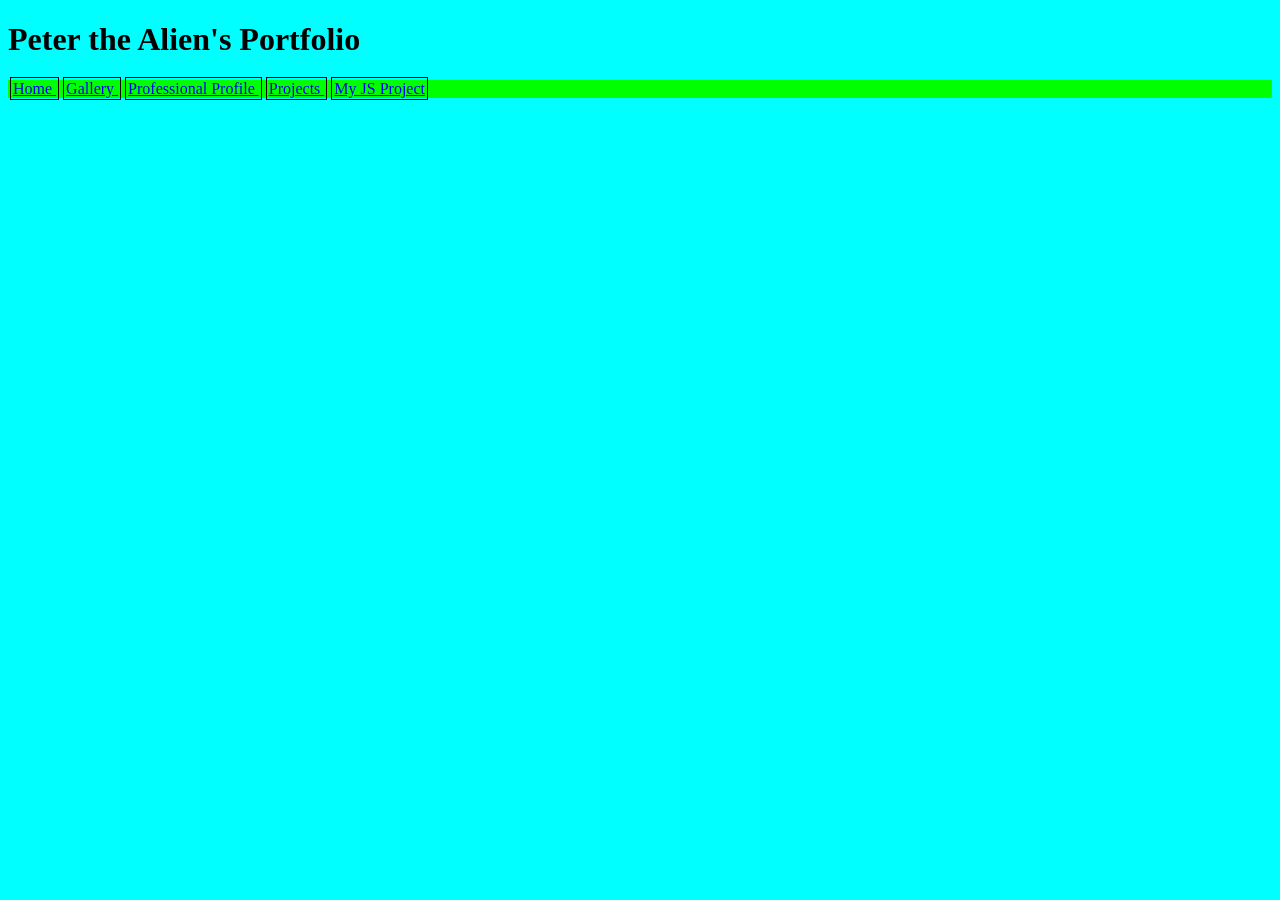
<file: index.html>
<!DOCTYPE html>
<html>
    <head>
        <title>Your Page Title</title>
        <link rel="stylesheet" type="text/css" href="style.css">
    </head>

    <body>
        <h1>Peter the Alien's Portfolio</h1>
        
            
            
            <div id="nav">
                <a href="index.html">
                    Home
                    </a>
                     <a href="gallery.html">
                    Gallery
                    </a>
                     <a href="professional.html">
                    Professional Profile
                    </a>
                     <a href="projects.html">
                    Projects
                    </a>
                    <a href="test/indexjavascript.html">
                        My JS Project
                    </a>
    </body>
</html>
</file>
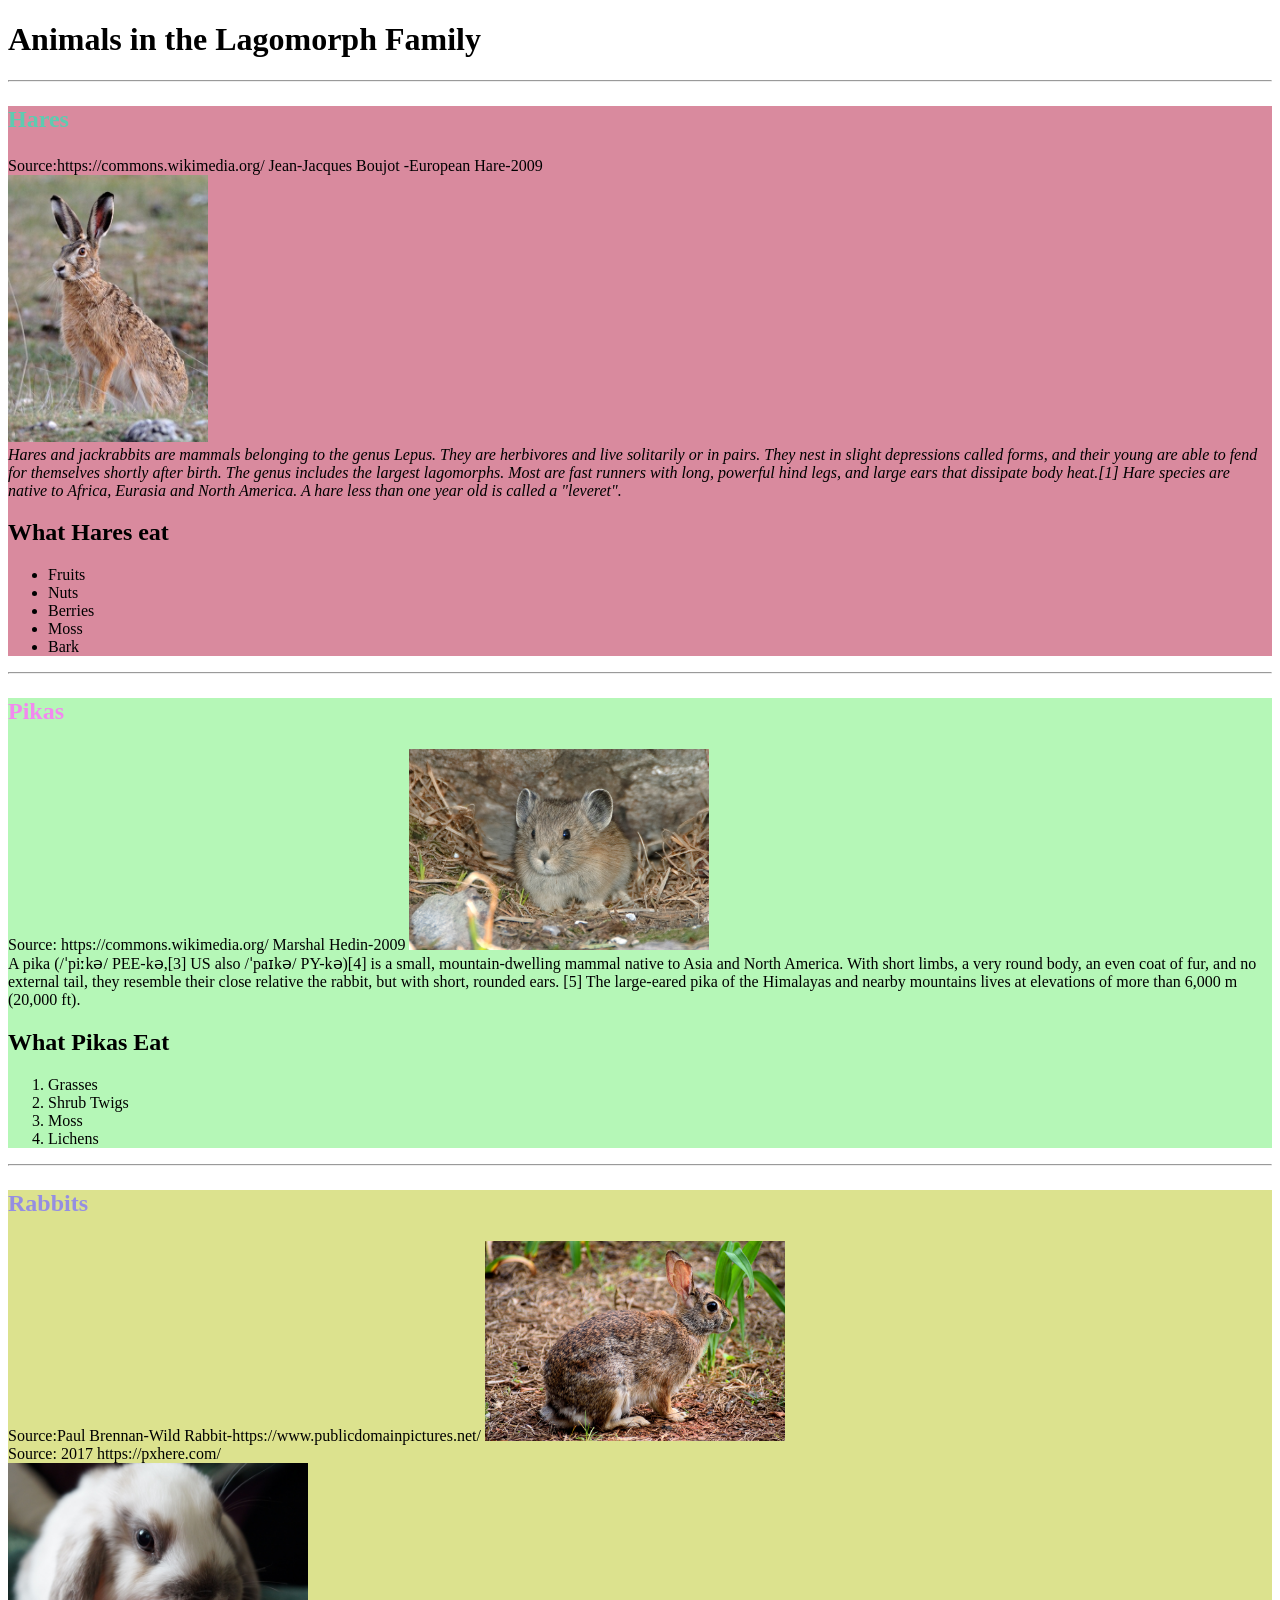
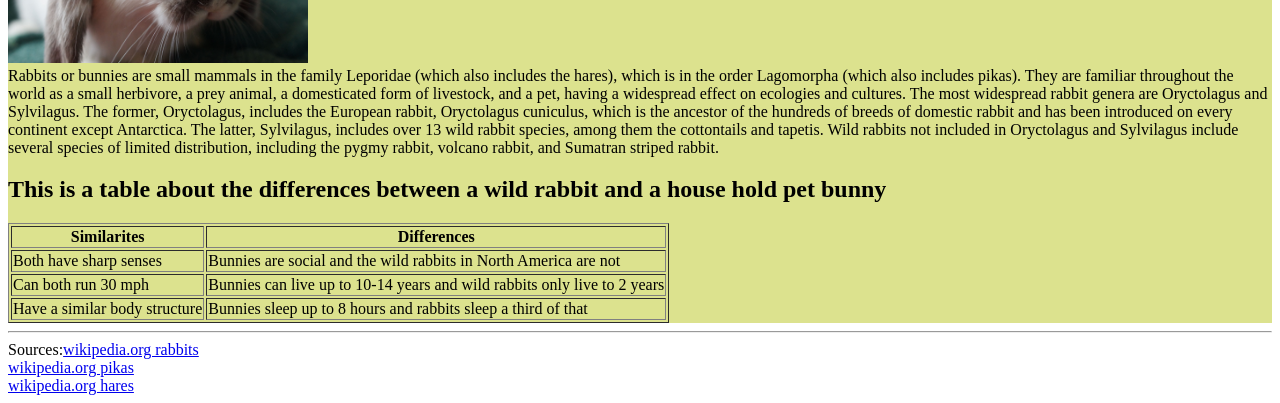
<file: AnimalFacts/index.html>
<!DOCTYPE html>
<html>
<head>
  <title> Codehs </title>
  
</head>
<body>
<h1>Animals in the Lagomorph Family</h1>
  <hr>
<div style = "background-color:#d98a9e;">
    <h2><p style="color:#5DCBB0;">Hares</p> </h2>
    Source:https://commons.wikimedia.org/ Jean-Jacques Boujot -European Hare-2009
    <br>
    <img src="rabbit.jpg" width="200px">
      <em>
          <br>
        Hares and jackrabbits are mammals belonging to the genus Lepus. They are herbivores and live solitarily or in pairs. 
        They nest in slight depressions called forms, and their young are able to fend for themselves shortly after birth. 
        The genus includes the largest lagomorphs. Most are fast runners with long, powerful hind legs, and large ears that dissipate body heat.[1] Hare species are native to Africa, Eurasia and North America. 
        A hare less than one year old is called a "leveret".
      </em>
      <br>
     <strong><h2> What Hares eat </h2></strong>
        <ul>
            <li> Fruits </li>
            <li> Nuts </li>
            <li> Berries </li>
            <li> Moss </li>
            <li> Bark </li>
            </ul>
</div>

  <hr>
<div style = "background-color:#B5F7B7;">
    <h2><p style="color:#F289EF;">Pikas</p> </h2> 
    Source: https://commons.wikimedia.org/ Marshal Hedin-2009
     
      <img src="Pika.jpg" width="300px">
      <br>
      A pika (/ˈpiːkə/ PEE-kə,[3] US also /ˈpaɪkə/ PY-kə)[4] is a small, mountain-dwelling mammal native to Asia and North America.
      With short limbs, a very round body, an even coat of fur, and no external tail, they resemble their close relative the rabbit, but with short, rounded ears.
      [5] The large-eared pika of the Himalayas and nearby mountains lives at elevations of more than 6,000 m (20,000 ft).
    
     <strong><h2> What Pikas Eat </h2></strong>
     <ol>
        <li> Grasses </li>
        <li> Shrub Twigs </li>
        <li> Moss </li>
        <li> Lichens </li>
      </ol>
 </div>
  
  <hr>
  
<div style = "background-color:#DCE28E;">

    <h2><p style="color:#958EE2;">Rabbits</p> </h2>
    Source:Paul Brennan-Wild Rabbit-https://www.publicdomainpictures.net/
        <img src="rabbit png.jpg" width="300px">
        <br>
        Source: 2017 https://pxhere.com/
        <br>
        <img src="bunny.jpg" width="300px">
        <br>
      Rabbits or bunnies are small mammals in the family Leporidae (which also includes the hares), which is in the order Lagomorpha (which also includes pikas). 
      They are familiar throughout the world as a small herbivore, a prey animal, a domesticated form of livestock, and a pet, having a widespread effect on ecologies and cultures.
      The most widespread rabbit genera are Oryctolagus and Sylvilagus. The former, Oryctolagus, includes the European rabbit, Oryctolagus cuniculus, which is the ancestor of the hundreds of breeds of domestic rabbit and has been introduced on every continent except Antarctica.
      The latter, Sylvilagus, includes over 13 wild rabbit species, among them the cottontails and tapetis. Wild rabbits not included in Oryctolagus and Sylvilagus include several species of limited distribution, including the pygmy rabbit, volcano rabbit, and Sumatran striped rabbit.
     
    <strong><h2> This is a table about the differences between a wild rabbit and a house hold pet bunny</h2></strong>
     <table border="1">   
        <tr>
          
            <th>Similarites</th>
            <th>Differences</th>
        </tr>
        <tr>
        <td> Both have sharp senses </td>
            <td> Bunnies are social and the wild rabbits in North America are not </td>
        </tr>
        <tr>
        <td> Can both run 30 mph </td>
        <td> Bunnies can live up to 10-14 years and wild rabbits only live to 2 years </td>
        </tr>
        <tr>
        <td> Have a similar body structure </td>
        <td> Bunnies sleep up to 8 hours and rabbits sleep a third of that </td>
        </tr>    
     </table>
</div>

  <hr>

</body>

  Sources:<a href= "https://en.wikipedia.org/wiki/Rabbit">wikipedia.org rabbits</a>
  <br>
 <a href= "https://en.wikipedia.org/wiki/Pika">wikipedia.org pikas</a>
 <br>
 <a href= "https://en.wikipedia.org/wiki/Hare">wikipedia.org hares</a>
  

</html>
</file>
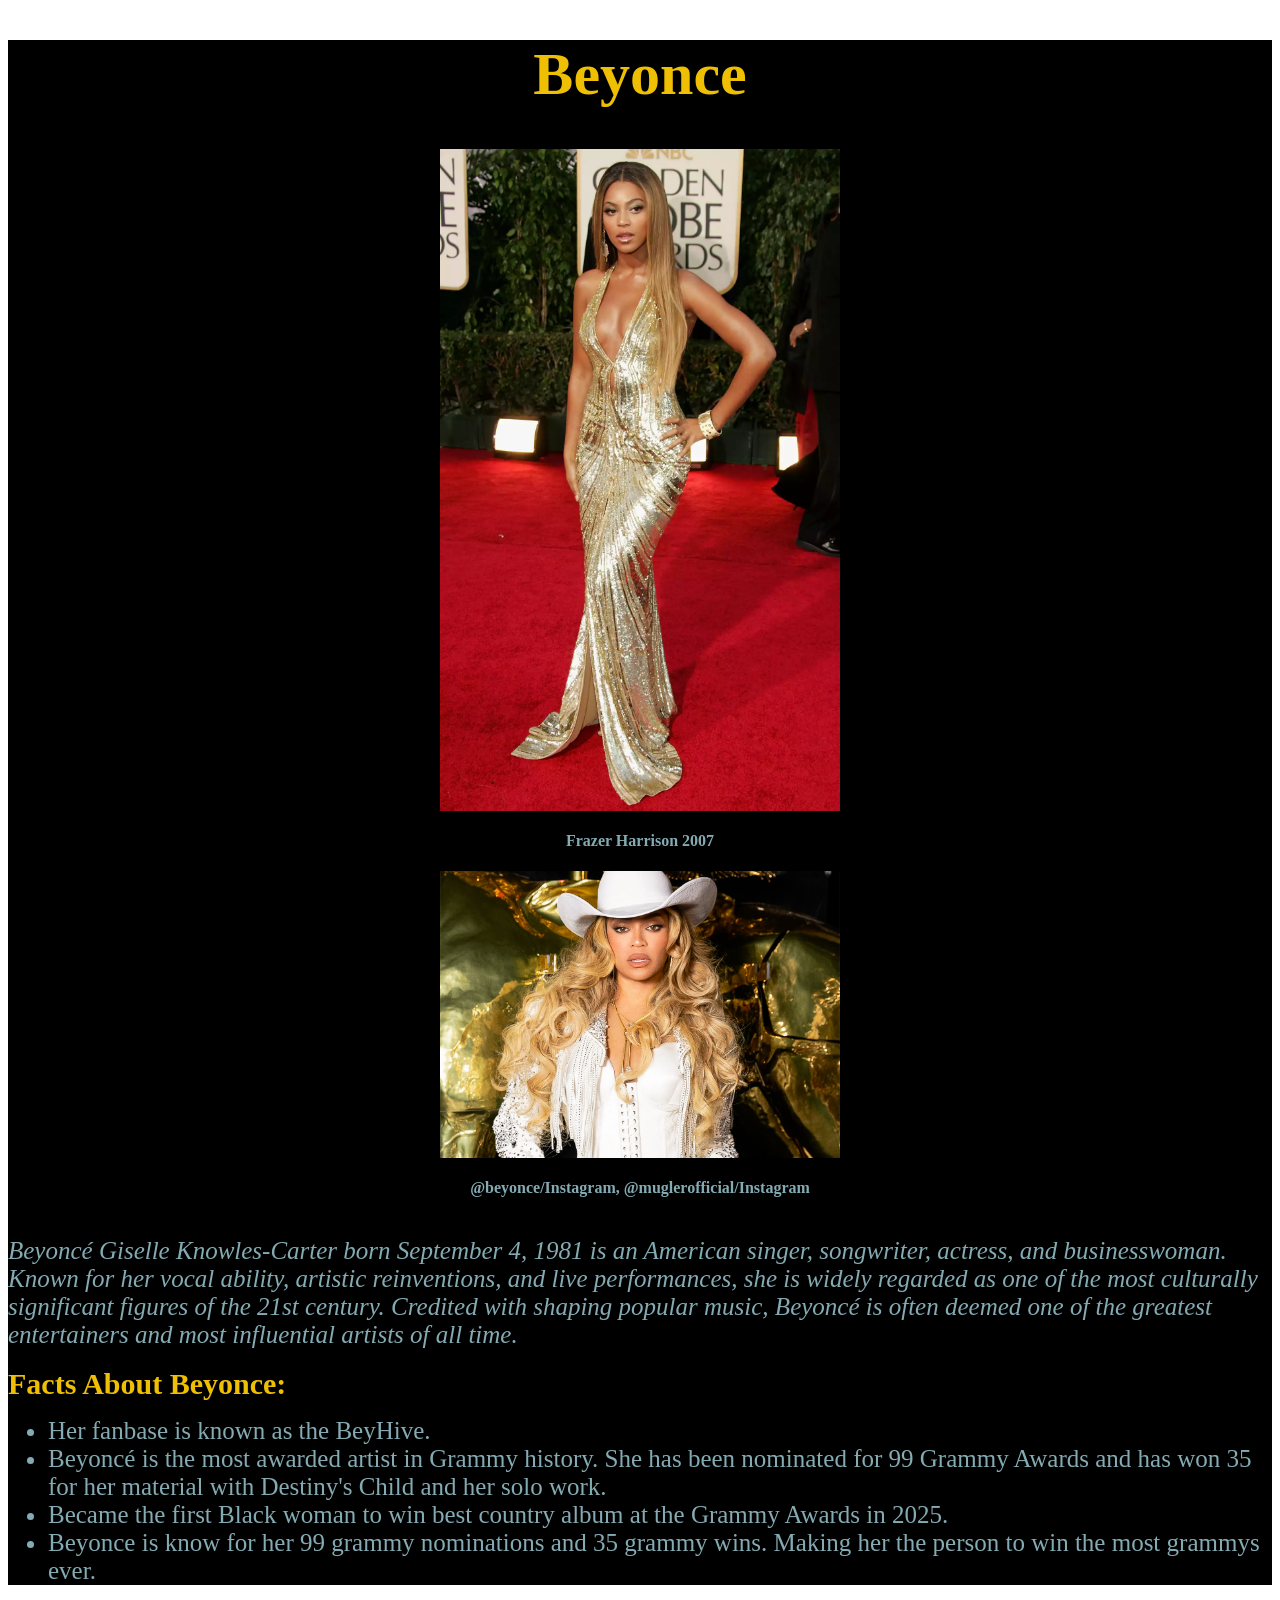
<file: Famous People/index.html>
<!DOCTYPE html>
<html>
<head>
  <title> Codehs </title>
</head>
<style>
h1.or{
    font-size:60px;
    color:#EFBF04;
    text-align:center;
}
em.rap{
    color:#84ABB3;
    font-size:25px;
}
#div{
    background-color:black;
}
img {
  display: block;
  margin: auto;
}
#strong{
    font-size:30px;
    color:#EFBF04;
}
li{
    font-style:Georgia;
    color:#84ABB3;
    font-size:25px;
}
h4{
    color:#84ABB3;
    text-align:center;
}
</style>
<body>
<div id="div">
    <h1 class="or">Beyonce</h1>

    <img src="beyonce.jpg" width="400px">
   <h4> Frazer Harrison 2007</h4>
    <img src="queen.jpg" width="400px">
<h4>@beyonce/Instagram, @muglerofficial/Instagram</h4>
    <br>
<em class="rap">Beyoncé Giselle Knowles-Carter born September 4, 1981 is an American singer, songwriter, actress, and businesswoman. 
Known for her vocal ability, artistic reinventions, and live performances, she is widely regarded as one of the most culturally significant figures of the 21st century.
Credited with shaping popular music, Beyoncé is often deemed one of the greatest entertainers and most influential artists of all time.
</em>
<br> <br>
<strong id="strong">  Facts About Beyonce: </strong>
<ul>
<li>Her fanbase is known as the BeyHive.</li>

<li>Beyoncé is the most awarded artist in Grammy history. She has been nominated for 99 Grammy Awards and has won 35 for her material with Destiny's Child and her solo work.</li>

<li>Became the first Black woman to win best country album at the Grammy Awards in 2025.</li>

<li>Beyonce is know for her 99 grammy nominations and 35 grammy wins. Making her the person to win the most grammys ever.</li> 
</ul>






</div>
</body>
</file>
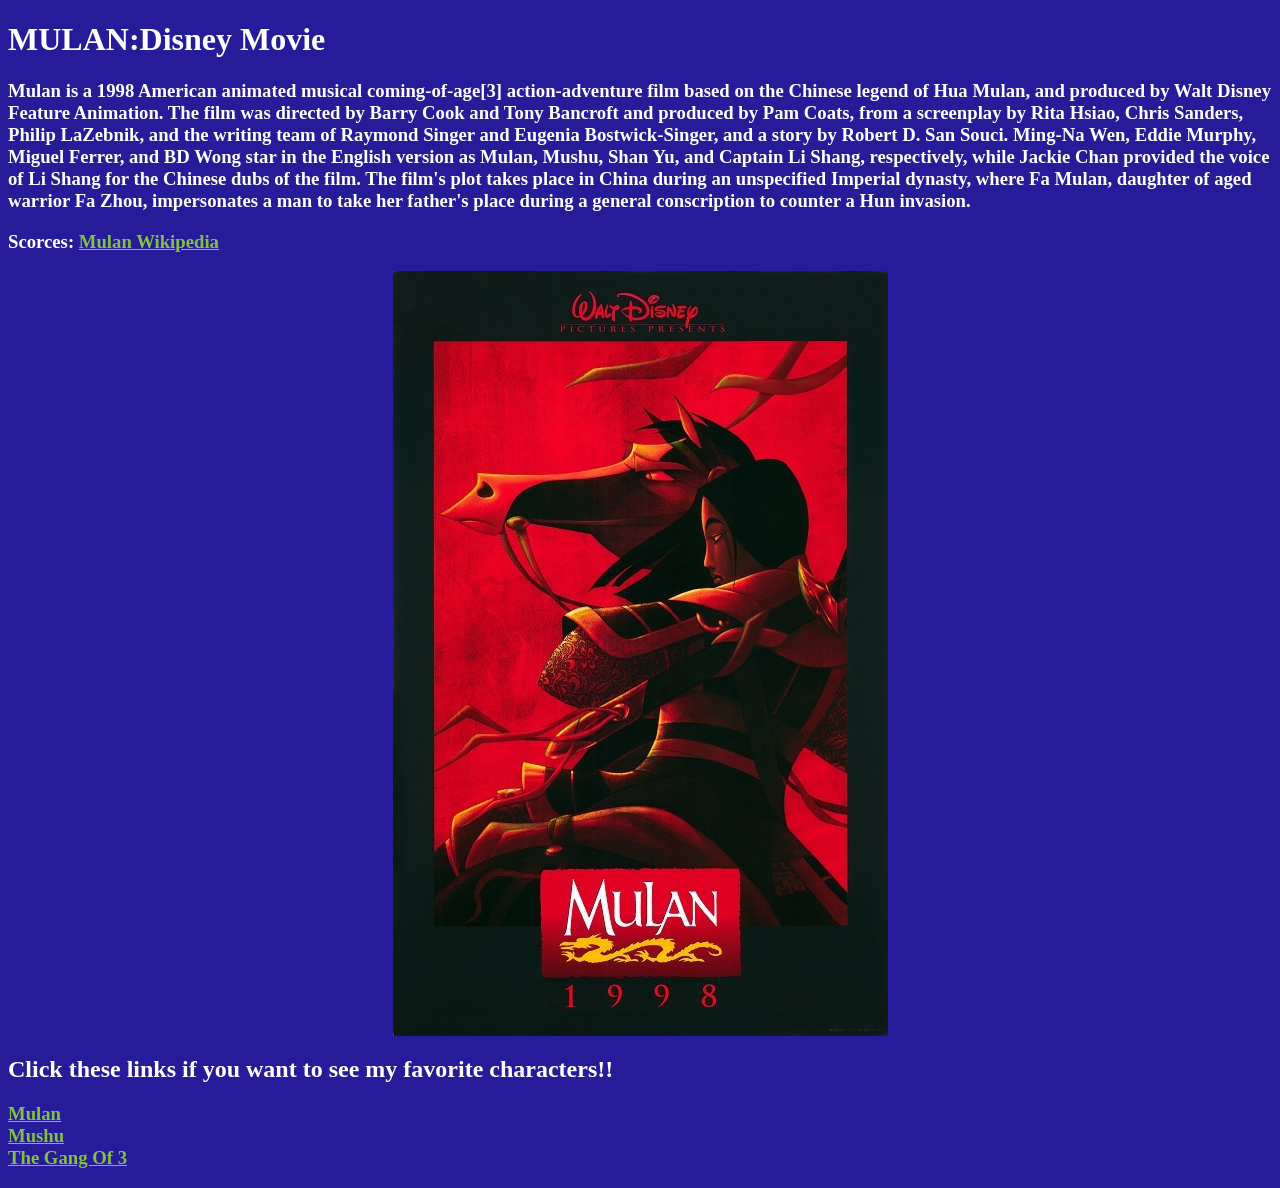
<file: Multipage Design/index.html>
<!DOCTYPE html>
<html>
    <head>
        <title>Mulan:Disney Movie</title>
        <link rel="stylesheet" type="text/css" href="style.css">
    </head>
    <body>
    <h1>MULAN:Disney Movie</h1>  
       <h3>
        <p>
        Mulan is a 1998 American animated musical coming-of-age[3] action-adventure film based on the Chinese legend of Hua Mulan, and produced by Walt Disney Feature Animation.
        The film was directed by Barry Cook and Tony Bancroft and produced by Pam Coats, from a screenplay by Rita Hsiao, Chris Sanders, Philip LaZebnik, and the writing team of Raymond Singer and Eugenia Bostwick-Singer, and a story by Robert D. San Souci. 
        Ming-Na Wen, Eddie Murphy, Miguel Ferrer, and BD Wong star in the English version as Mulan, Mushu, Shan Yu, and Captain Li Shang, respectively, while Jackie Chan provided the voice of Li Shang for the Chinese dubs of the film.
        The film's plot takes place in China during an unspecified Imperial dynasty, where Fa Mulan, daughter of aged warrior Fa Zhou, impersonates a man to take her father's place during a general conscription to counter a Hun invasion.
        </p>
        
        Scorces: <a href="https://en.wikipedia.org/wiki/Mulan_(1998_film)">Mulan Wikipedia</a>
        
        </h3>
<img src="Mulan.jpg">
<div>
<h2>Click these links if you want to see my favorite characters!!</h2>
<h3>
<a href="Mulan.html">Mulan</a>
<div>
<a href="Mushu.html">Mushu</a>
<div>
<a href="thegangof3.html">The Gang Of 3</a>
</h3>
    </body>
</html>
</file>
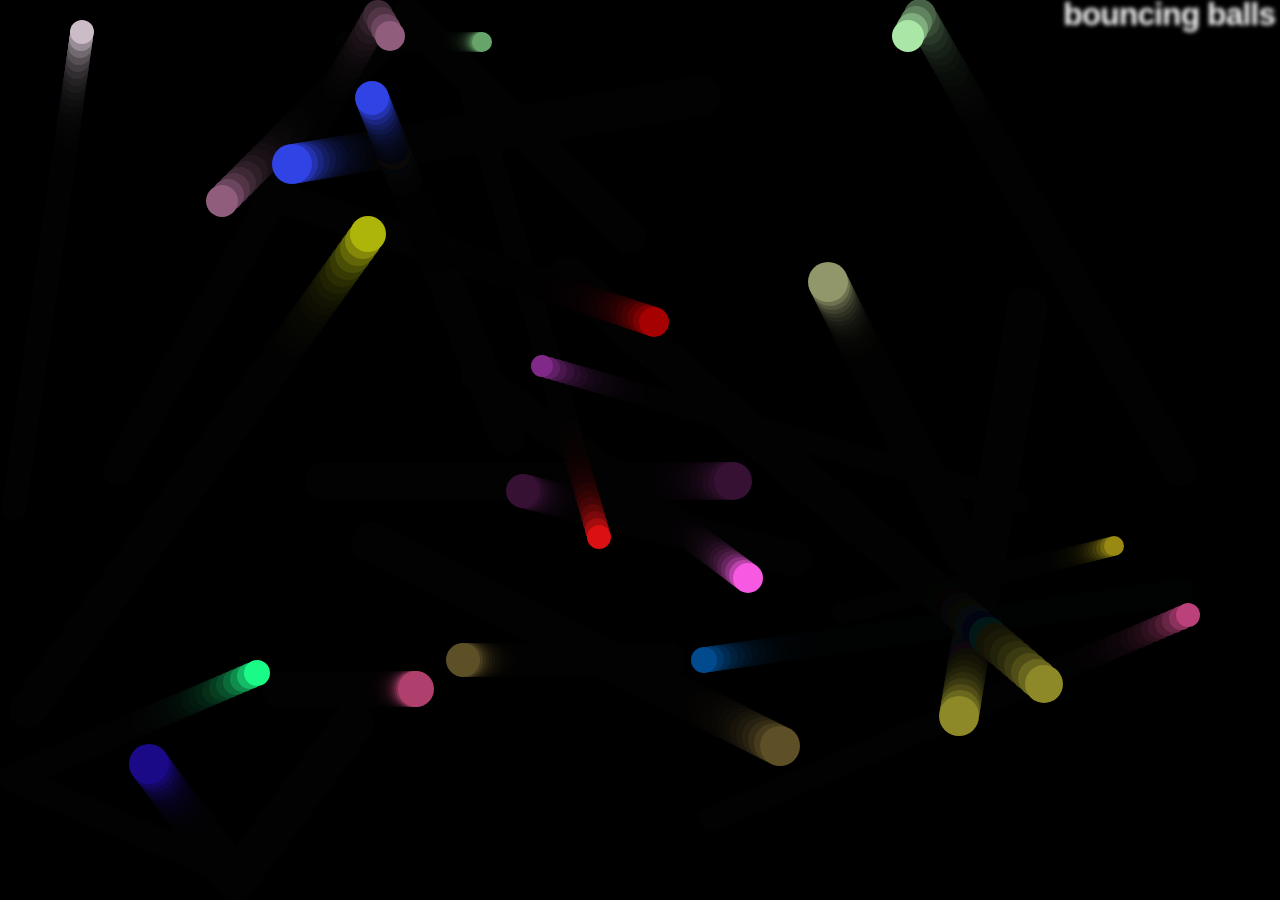
<file: test/index.html>
<!DOCTYPE html>
<html lang="en-US">
  <head>
    <meta charset="utf-8">
    <meta name="viewport" content="width=device-width">
    <title>Bouncing balls</title>
    <link rel="stylesheet" href="style.css">
  </head>

  <body>
    <h1>bouncing balls</h1>
    <canvas></canvas>

    <script src="main.js"></script>
  </body>
</html>
</file>
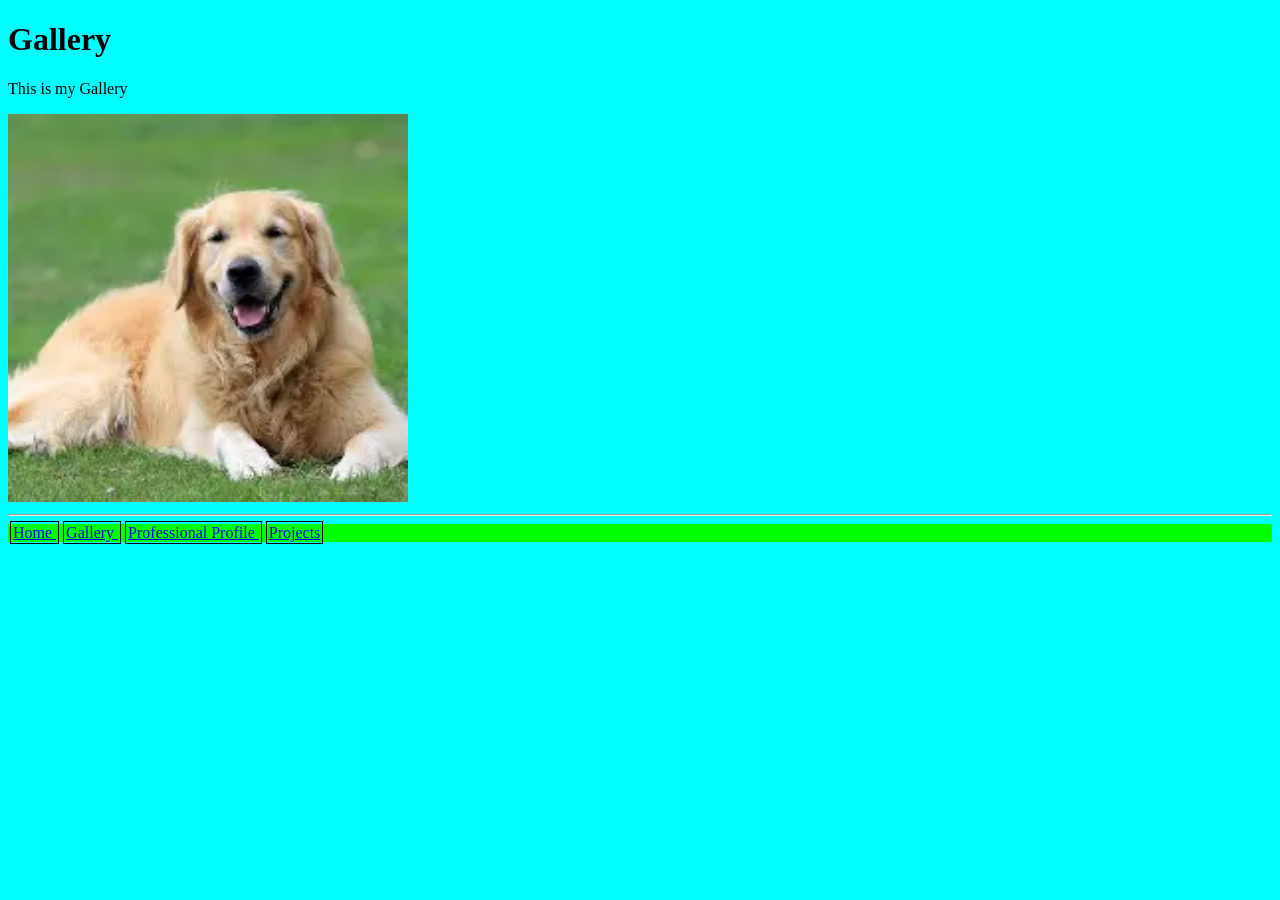
<file: gallery.html>
<!DOCTYPE html>
<html>
    <head>
        <title>Your Page Title</title>
        <link rel="stylesheet" type="text/css" href="style.css">
    </head>

    <body>
        <h1>Gallery</h1>
        <p>This is my Gallery</p>
        <img src="laaa.webp" width="400px">
        <hr>
         <div id="nav">
                <a href="index.html">
                    Home
                    </a>
                     <a href="gallery.html">
                    Gallery
                    </a>
                     <a href="professional.html">
                    Professional Profile
                    </a>
                     <a href="projects.html">
                    Projects
                    </a>
        
    </body>
</html>
</file>
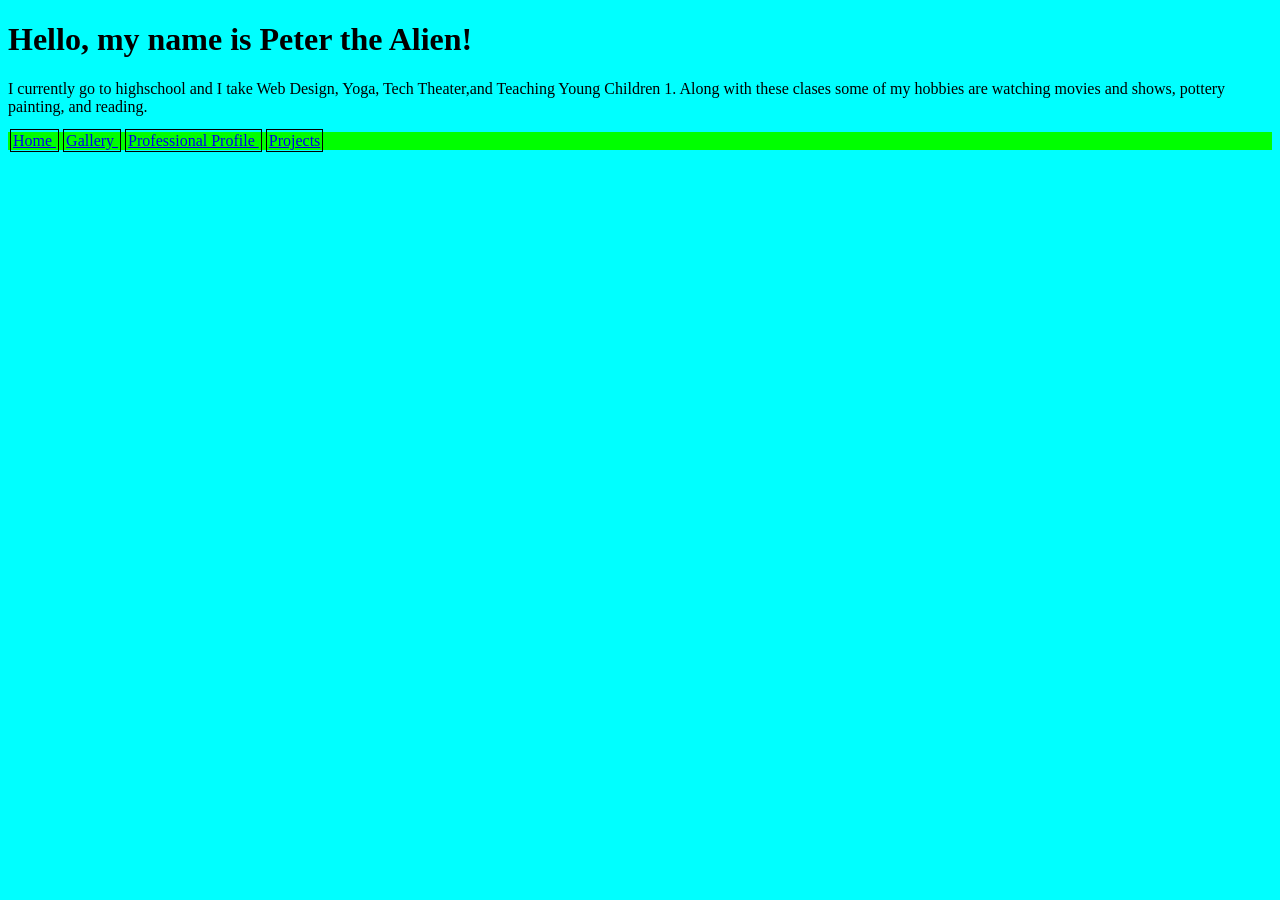
<file: professional.html>
<!DOCTYPE html>
<html>
    <head>
        <title>Your Page Title</title>
        <link rel="stylesheet" type="text/css" href="style.css">
    </head>

    <body>
            <h1>Hello, my name is Peter the Alien!</h1>
        <p>I currently go to highschool and I take Web Design, Yoga, Tech Theater,and 
        Teaching Young Children 1. Along with these clases some of my hobbies are watching movies and shows, pottery painting, and reading.
        </p>
            <div id="nav">
                <a href="index.html">
                    Home
                    </a>
                     <a href="gallery.html">
                    Gallery
                    </a>
                     <a href="professional.html">
                    Professional Profile
                    </a>
                     <a href="projects.html">
                    Projects
                    </a>
    </body>
</html>
</file>
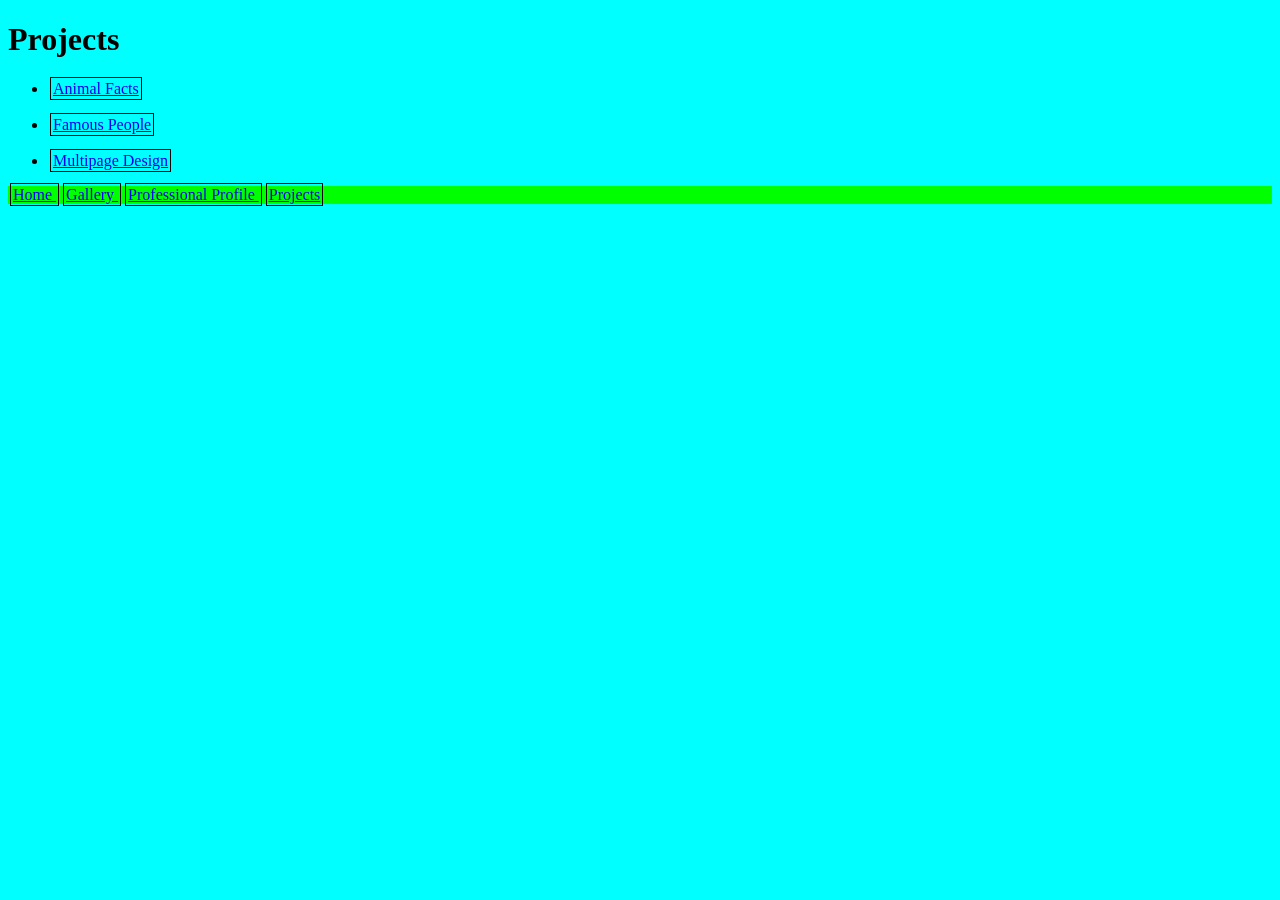
<file: projects.html>
<!DOCTYPE html>
<html>
    <head>
        <title>Your Page Title</title>
        <link rel="stylesheet" type="text/css" href="style.css">
        
    </head>

    <body>
        <h1>Projects</h1>
      <ul>
                  <li>  <a href="AnimalFacts/index.html">
                    Animal Facts
                    </a> </li>
                    <br>
                   <li> <a href="Famous People/index.html">
                    Famous People
                    </a> </li>
                    <br>
                   <li> <a href="Multipage Design/index.html">
                    Multipage&nbsp;Design
                    </a> </li>
                    
                    </ul>
        <div id="nav">
                <a href="index.html">
                    Home
                    </a>
                     <a href="gallery.html">
                    Gallery
                    </a>
                     <a href="professional.html">
                    Professional Profile
                    </a>
                     <a href="projects.html">
                    Projects
                    </a>
                    </div>
                    
    </body>
</html>
</file>
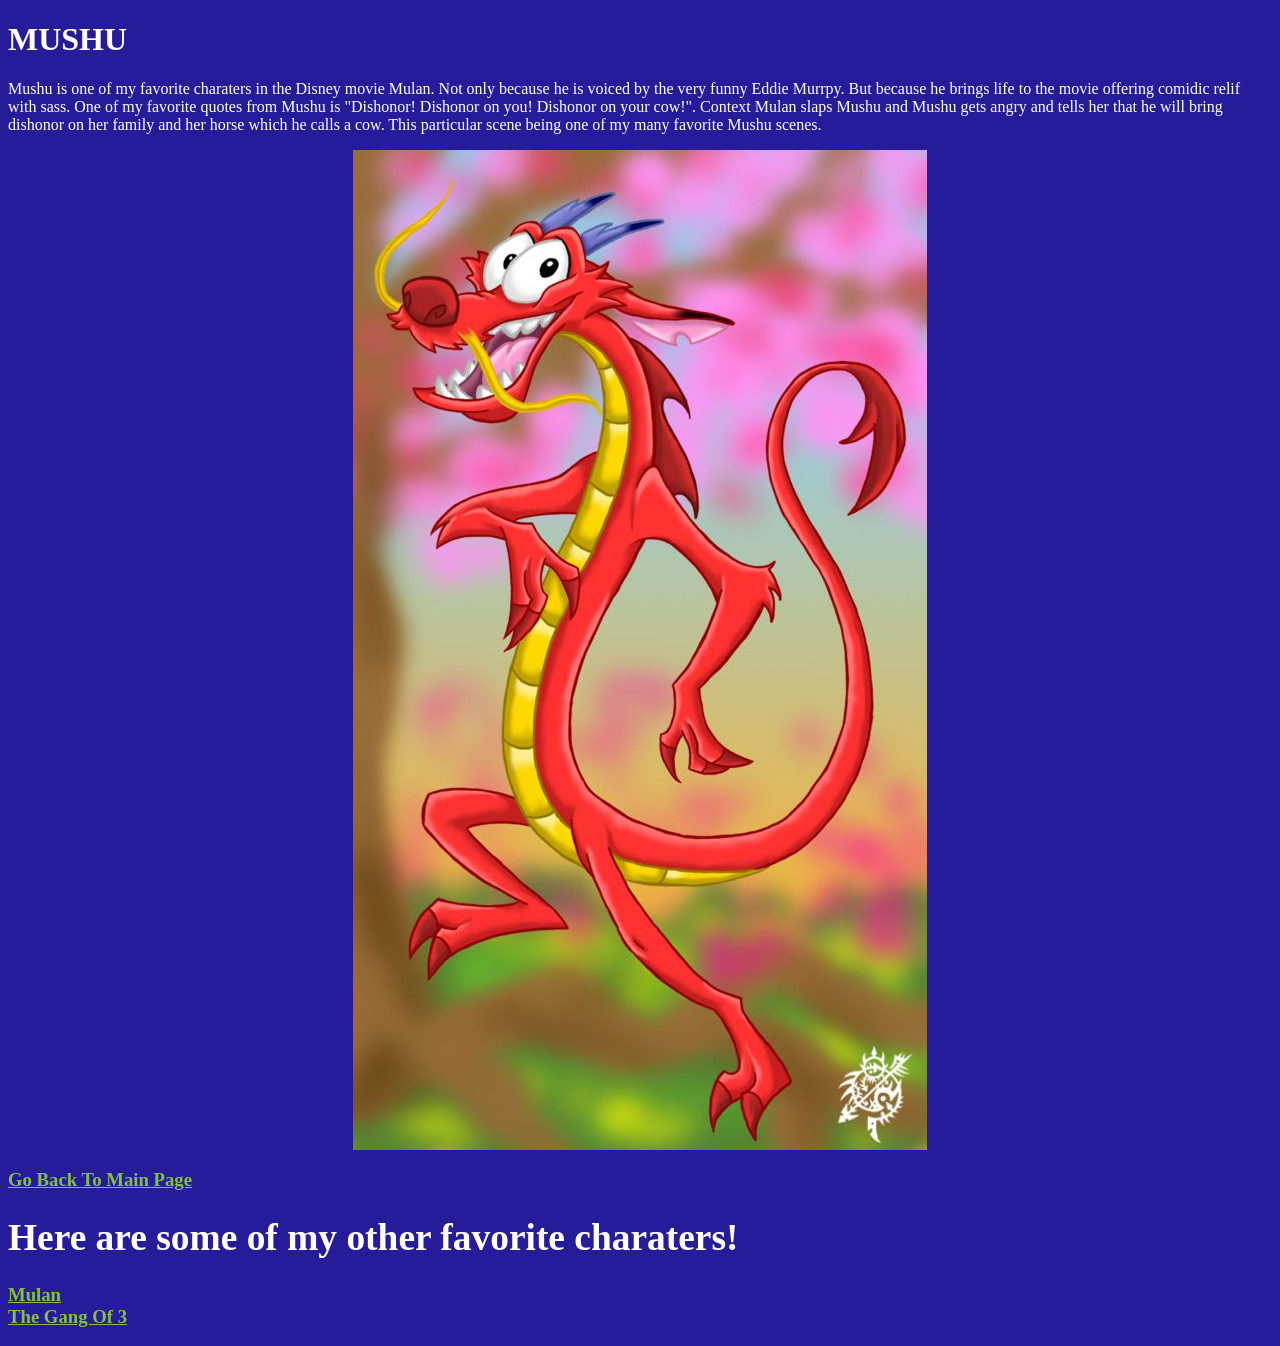
<file: Multipage Design/Mushu.html>
<!DOCTYPE html>
<html>
    <head>
        <title>Mushu</title>
        <link rel="stylesheet" type="text/css" href="style.css">
    </head>
    <body>
    <h1>MUSHU</h1>  
        <p>
        Mushu is one of my favorite charaters in the Disney movie Mulan. 
        Not only because he is voiced by the very funny Eddie Murrpy. 
        But because he brings life to the movie offering comidic relif with sass.
        One of my favorite quotes from Mushu is "Dishonor! Dishonor on you! Dishonor on your cow!".
        Context Mulan slaps Mushu and Mushu gets angry and tells her that he will bring dishonor on her family and her horse which he calls a cow.
        This particular scene being one of my many favorite Mushu scenes.
        </p>
<img src="Mushu.jpg">

    <div>
<h3>
<a href="index.html">Go Back To Main Page</a>
<div>
<h1>
    Here are some of my other favorite charaters!
</h1>
<a href="Mulan.html">Mulan</a>
<div>
<a href="thegangof3.html">The Gang Of 3</a>
</h3>
    </body>
</html>
</file>
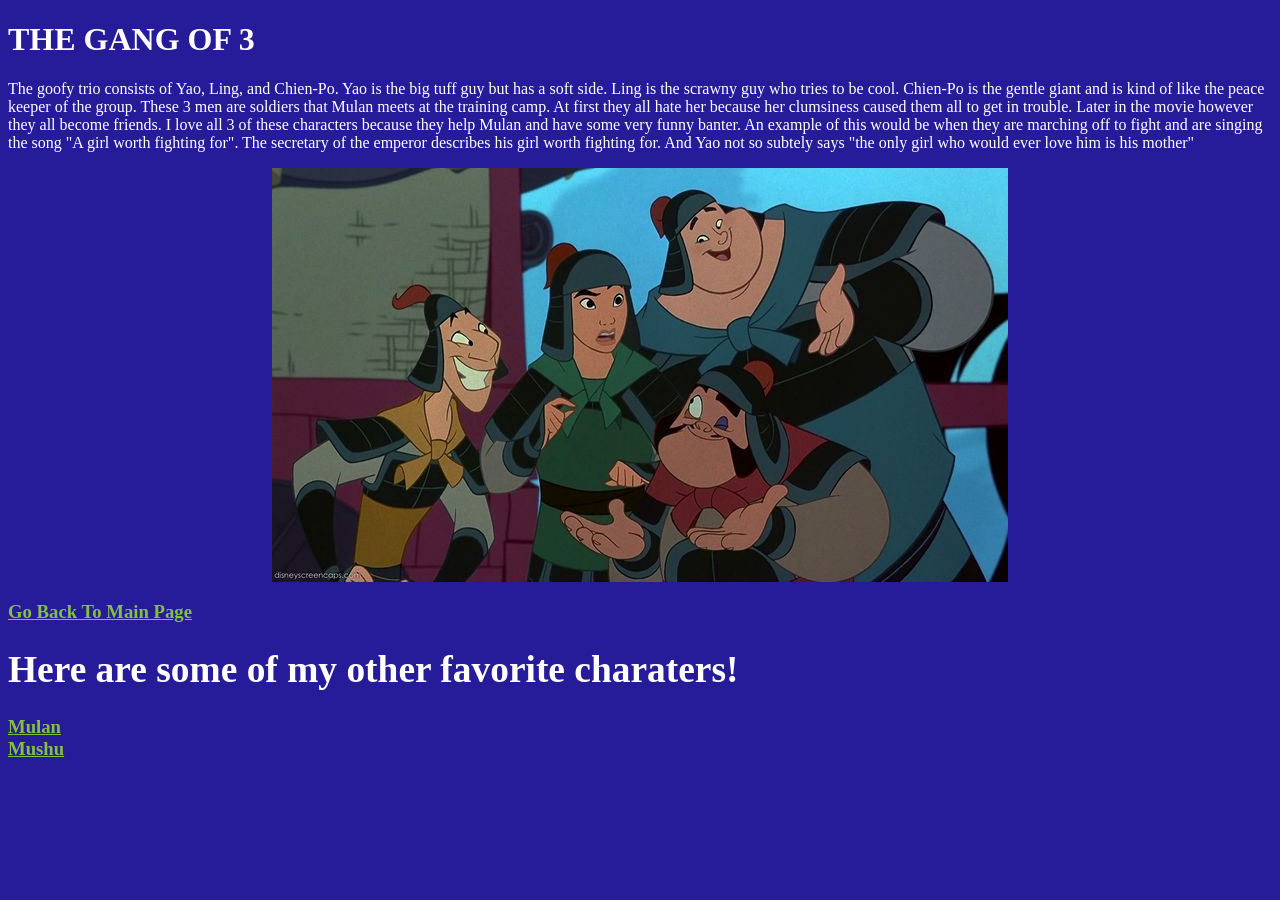
<file: Multipage Design/thegangof3.html>
<!DOCTYPE html>
<html>
    <head>
        <title>The Gang of 3</title>
        <link rel="stylesheet" type="text/css" href="style.css">
    </head>
    <body>
    <h1>THE GANG OF 3</h1>  
        <p>
        The goofy trio consists of Yao, Ling, and Chien-Po.
        Yao is the big tuff guy but has a soft side. Ling is the scrawny guy who tries to be cool.
        Chien-Po is the gentle giant and is kind of like the peace keeper of the group. 
        These 3 men are soldiers that Mulan meets at the training camp.
        At first they all hate her because her clumsiness caused them all to get in trouble.
        Later in the movie however they all become friends. 
        I love all 3 of these characters because they help Mulan and have some very funny banter.
        An example of this would be when they are marching off to fight and are singing the song "A girl worth fighting for".
        The secretary of the emperor describes his girl worth fighting for.
        And Yao not so subtely says "the only girl who would ever love him is his mother"
        </p>
<img src="Thegangof3.jpg">
    <div>
<h3>
<a href="index.html">Go Back To Main Page</a>
<div>
<h1>
    Here are some of my other favorite charaters!
</h1>
<a href="Mulan.html">Mulan</a>
<div>
<a href="Mushu.html">Mushu</a>
</h3>
    </body>
</html>
</file>
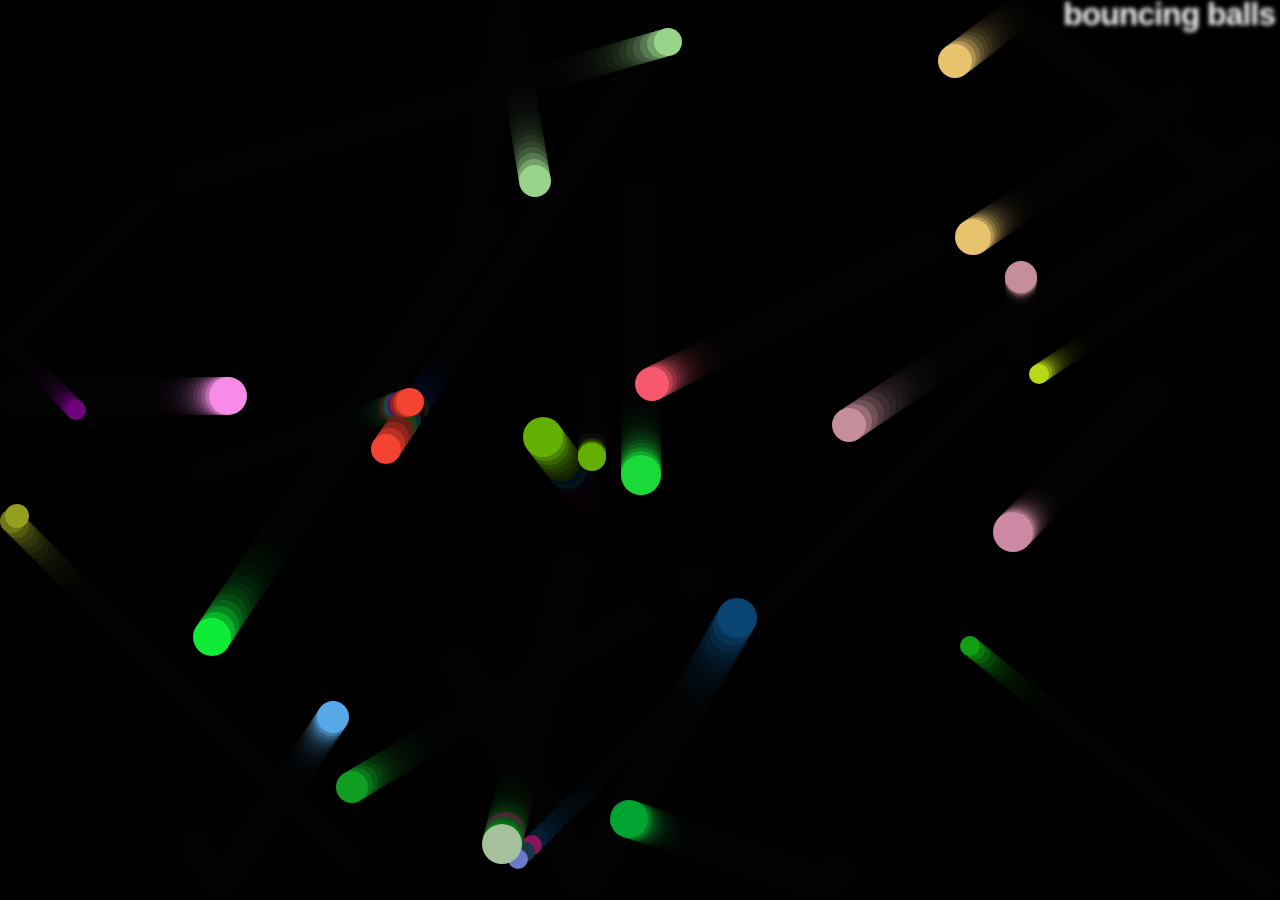
<file: test/indexjavascrip.html>
<!DOCTYPE html>
<html lang="en-US">
  <head>
    <meta charset="utf-8">
    <meta name="viewport" content="width=device-width">
    <title>Bouncing balls</title>
    <link rel="stylesheet" href="style.css">
  </head>

  <body>
    <h1>bouncing balls</h1>
    <canvas></canvas>

    <script src="main.js"></script>
  </body>
</html>
</file>
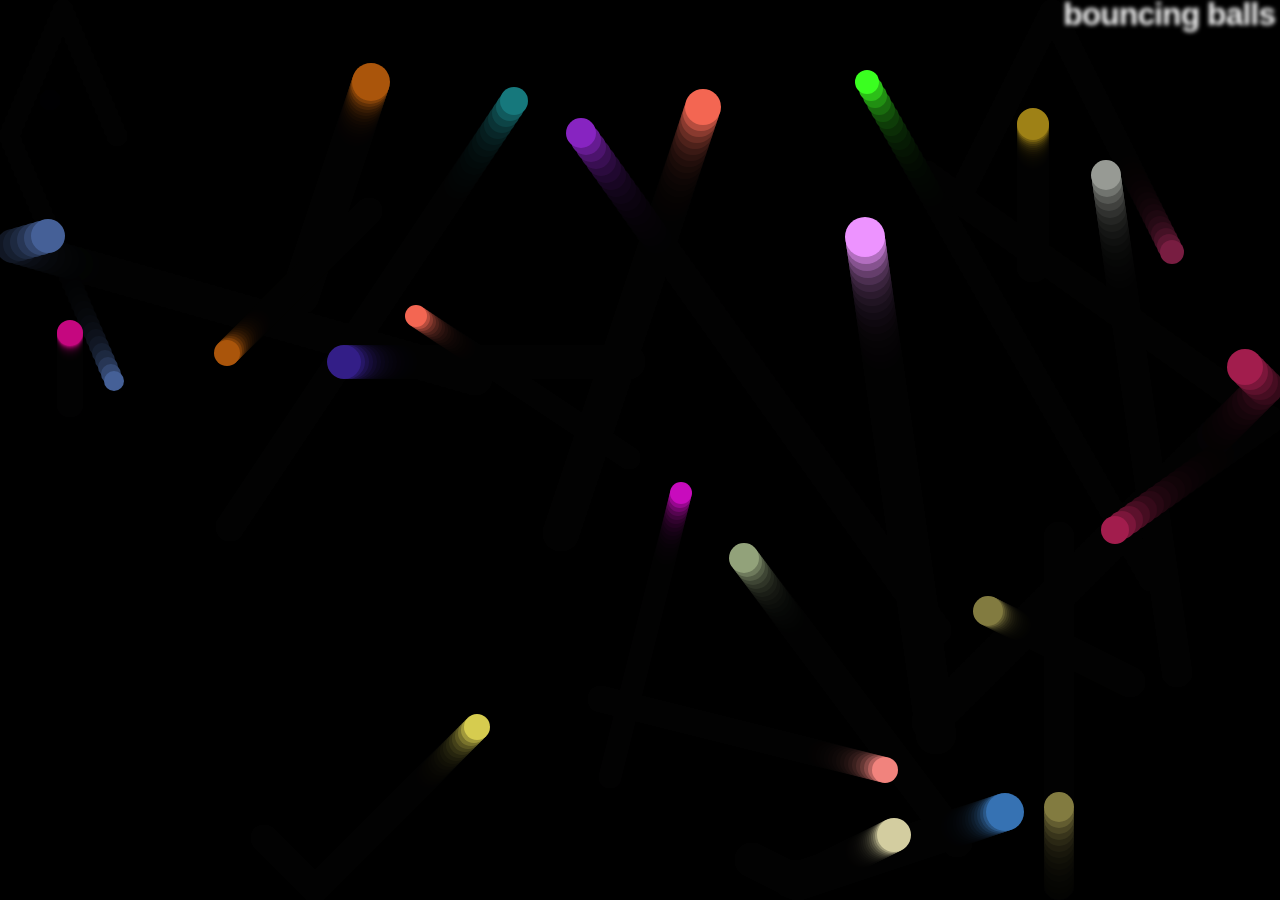
<file: test/indexjavascript.html>
<!DOCTYPE html>
<html lang="en-US">
  <head>
    <meta charset="utf-8">
    <meta name="viewport" content="width=device-width">
    <title>Bouncing balls</title>
    <link rel="stylesheet" href="stylejavascrip.css">
  </head>

  <body>
    <h1>bouncing balls</h1>
    <canvas></canvas>

    <script src="main.js"></script>
  </body>
</html>
</file>
<file: style.css>
body{
    background-color:cyan;
}
#nav{
    background-color:lime;
}
a{
    border: 1px black solid;
    padding: 2px;
    margin:2px;
}
</file>
<file: Multipage Design/style.css>
body {
    background-color:#676B75;
}

body{
    background-color:#096A7D;
}

body{
    background-color:#3FA697;
}

body{
    background-color:#261C99;
}

body{
    color:white;
}

img{
    filter:contrast(100%);
}

img {
  display: block;
  margin-left: auto;
  margin-right: auto;
}

a:link {
    color:#84C143;
}
a:visited {
    color:#5eeb34;
}
a:hover {
    color:pink;
}
a:active{
    color:red;
}

.title{
    color:black;
}
</file>
<file: test/style.css>
html, body {
  margin: 0;
}

html {
  font-family: 'Helvetica Neue', Helvetica, Arial, sans-serif;
  height: 100%;
}

body {
  overflow: hidden;
  height: inherit;
}

h1 {
  font-size: 2rem;
  letter-spacing: -1px;
  position: absolute;
  margin: 0;
  top: -4px;
  right: 5px;

  color: transparent;
  text-shadow: 0 0 4px white;
}
</file>
<file: test/stylejavascrip.css>
html, body {
  margin: 0;
}

html {
  font-family: 'Helvetica Neue', Helvetica, Arial, sans-serif;
  height: 100%;
}

body {
  overflow: hidden;
  height: inherit;
}

h1 {
  font-size: 2rem;
  letter-spacing: -1px;
  position: absolute;
  margin: 0;
  top: -4px;
  right: 5px;

  color: transparent;
  text-shadow: 0 0 4px white;
}
</file>
